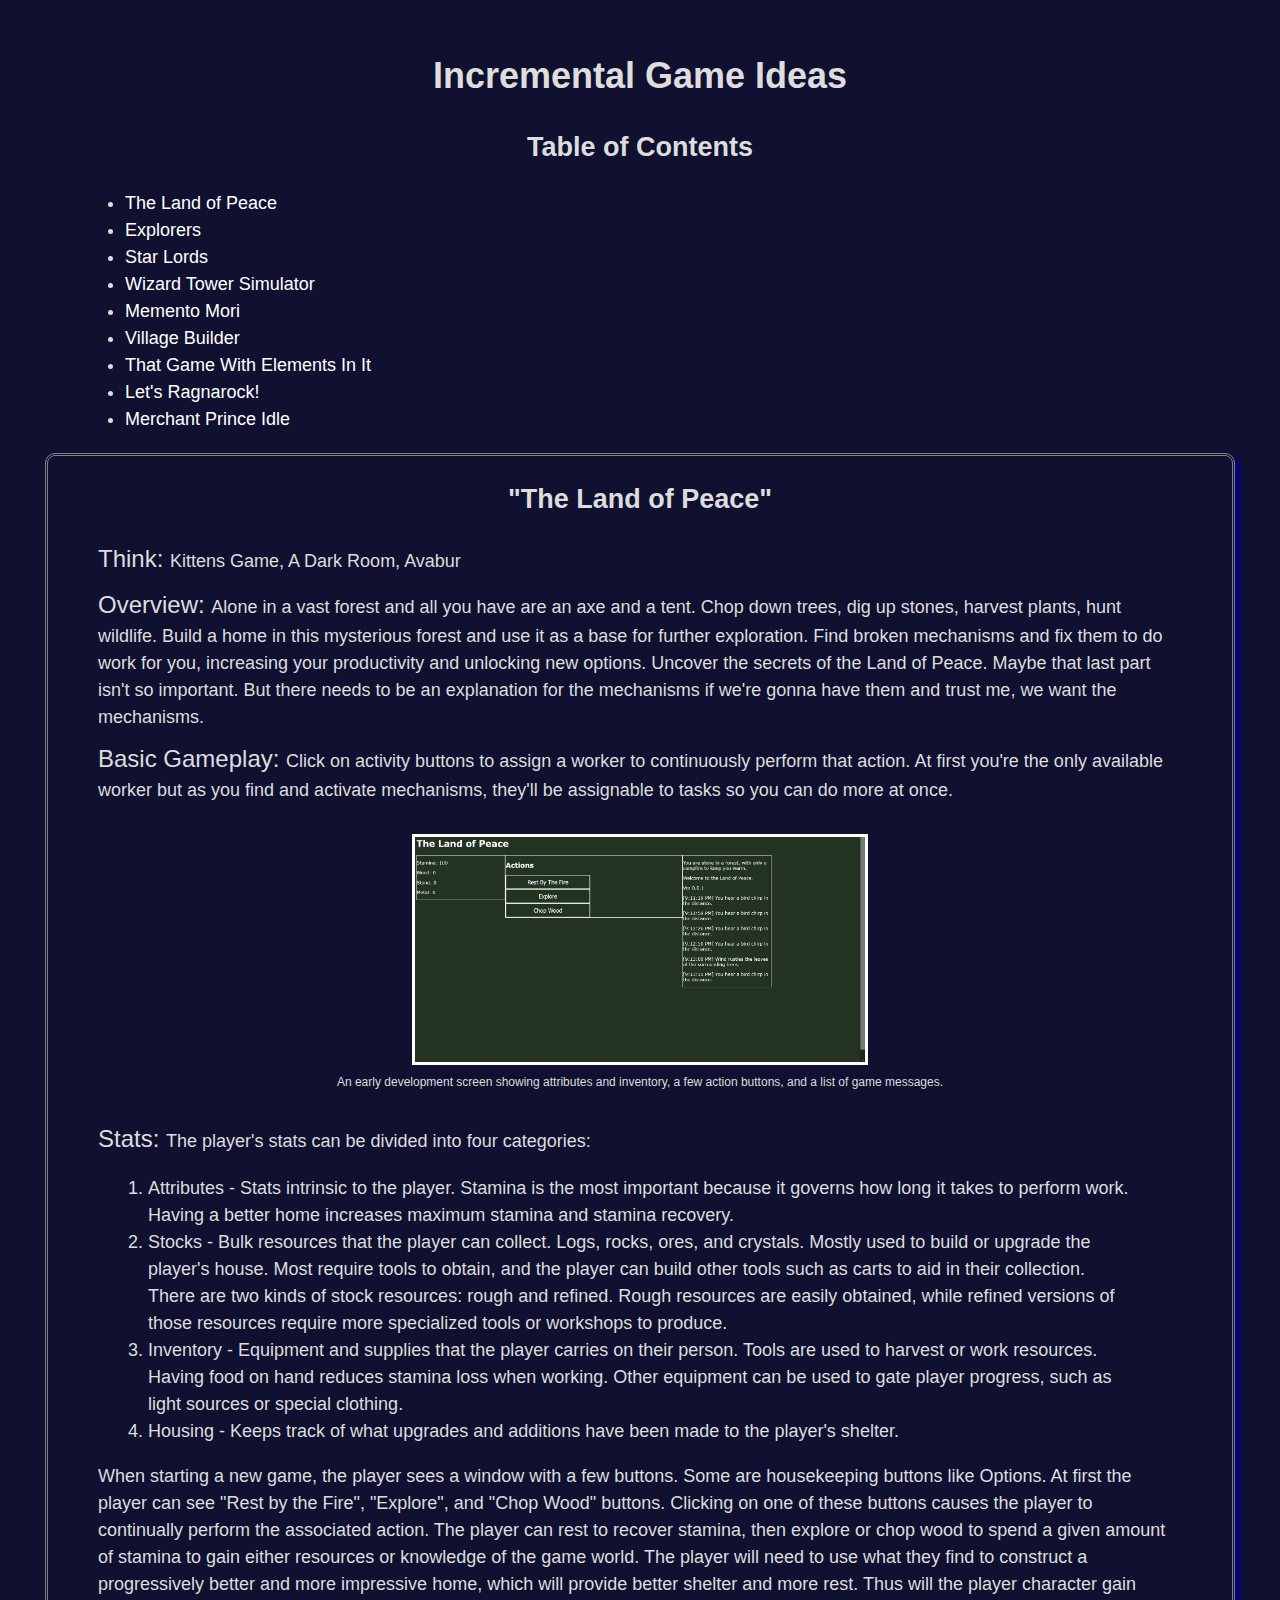
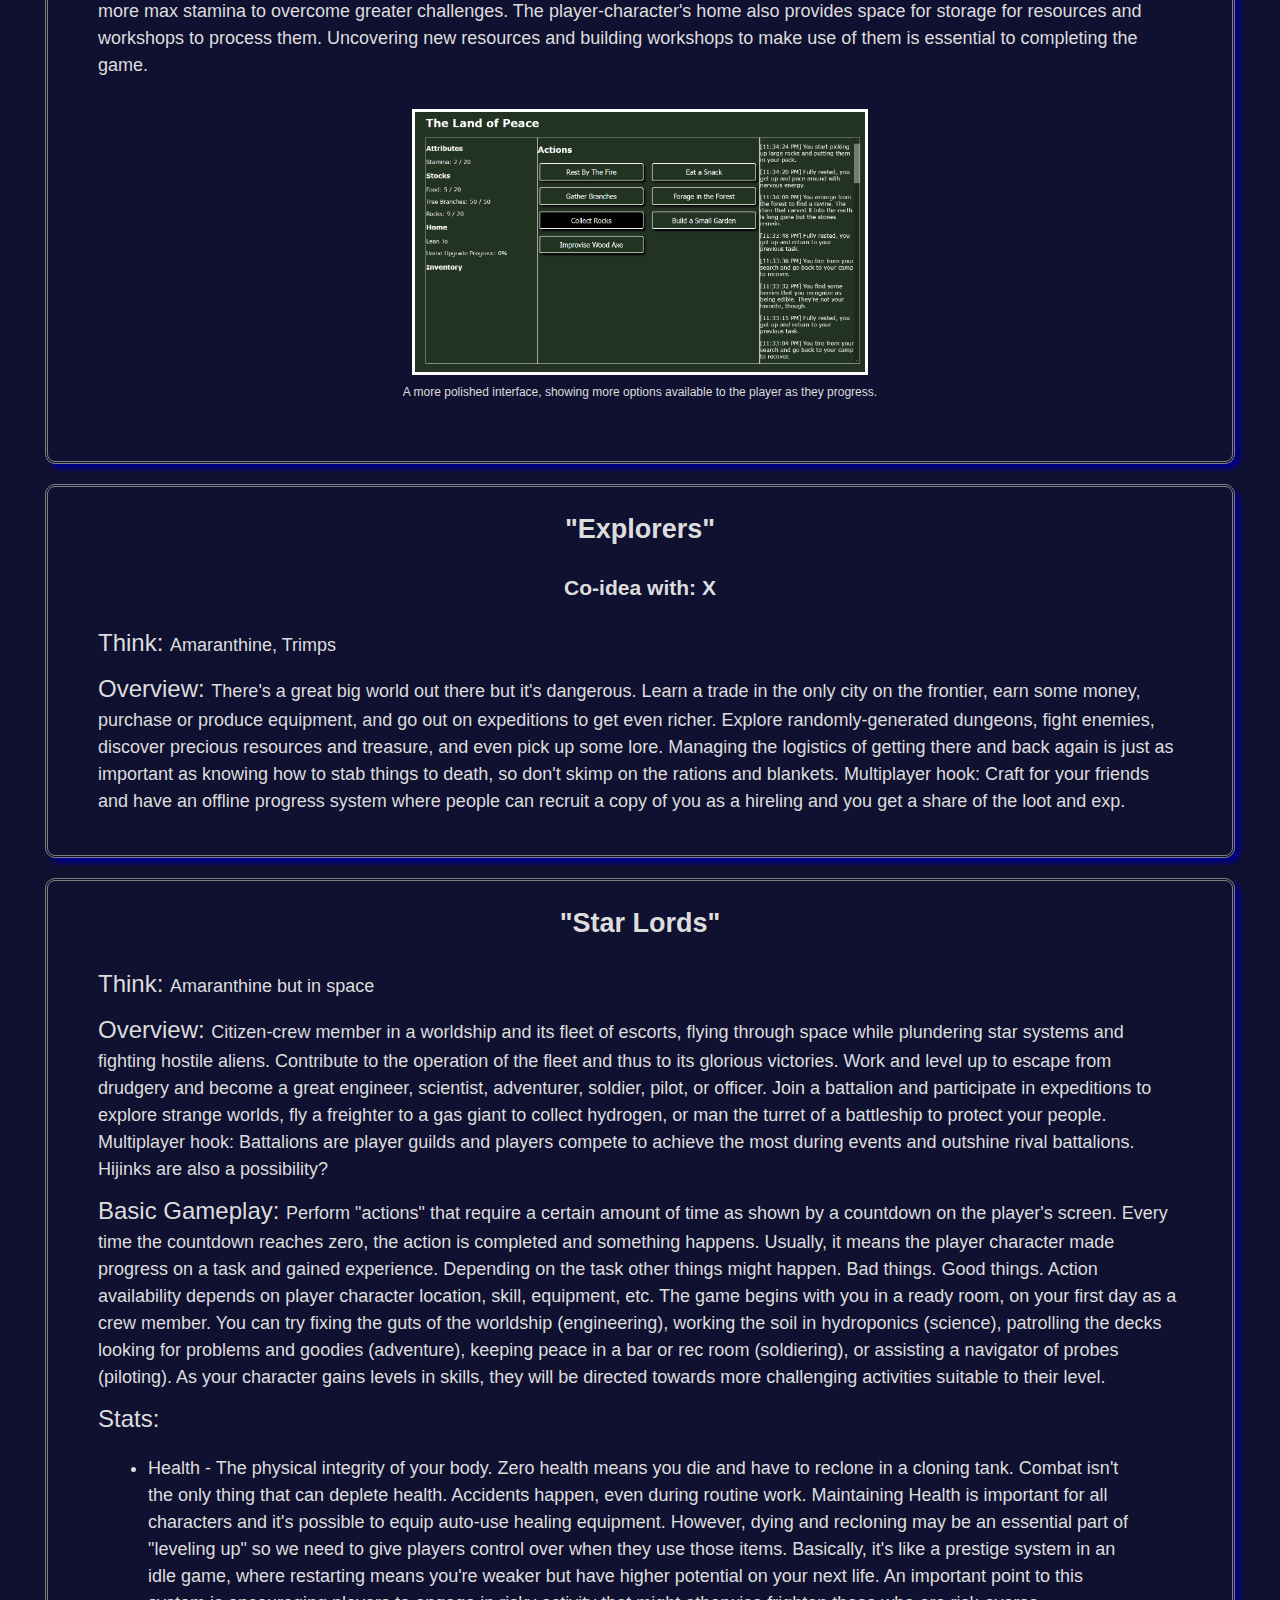
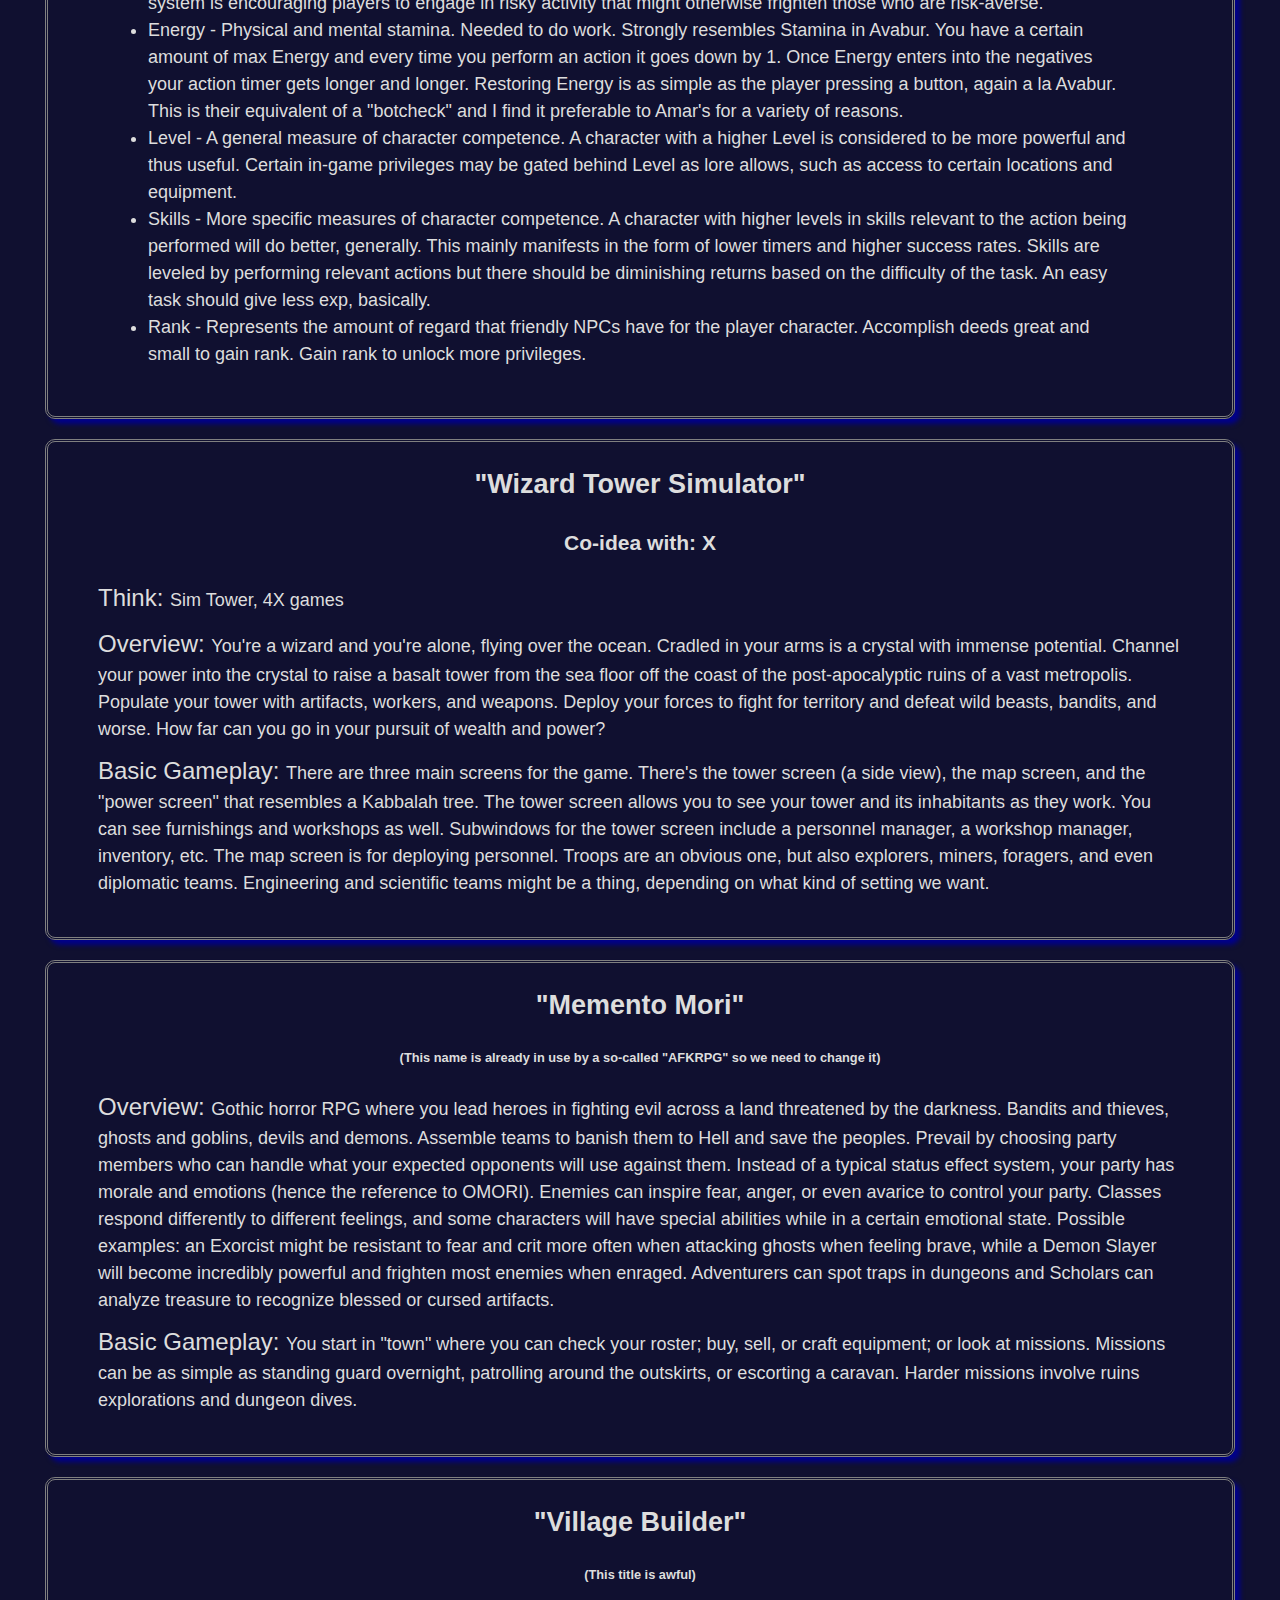
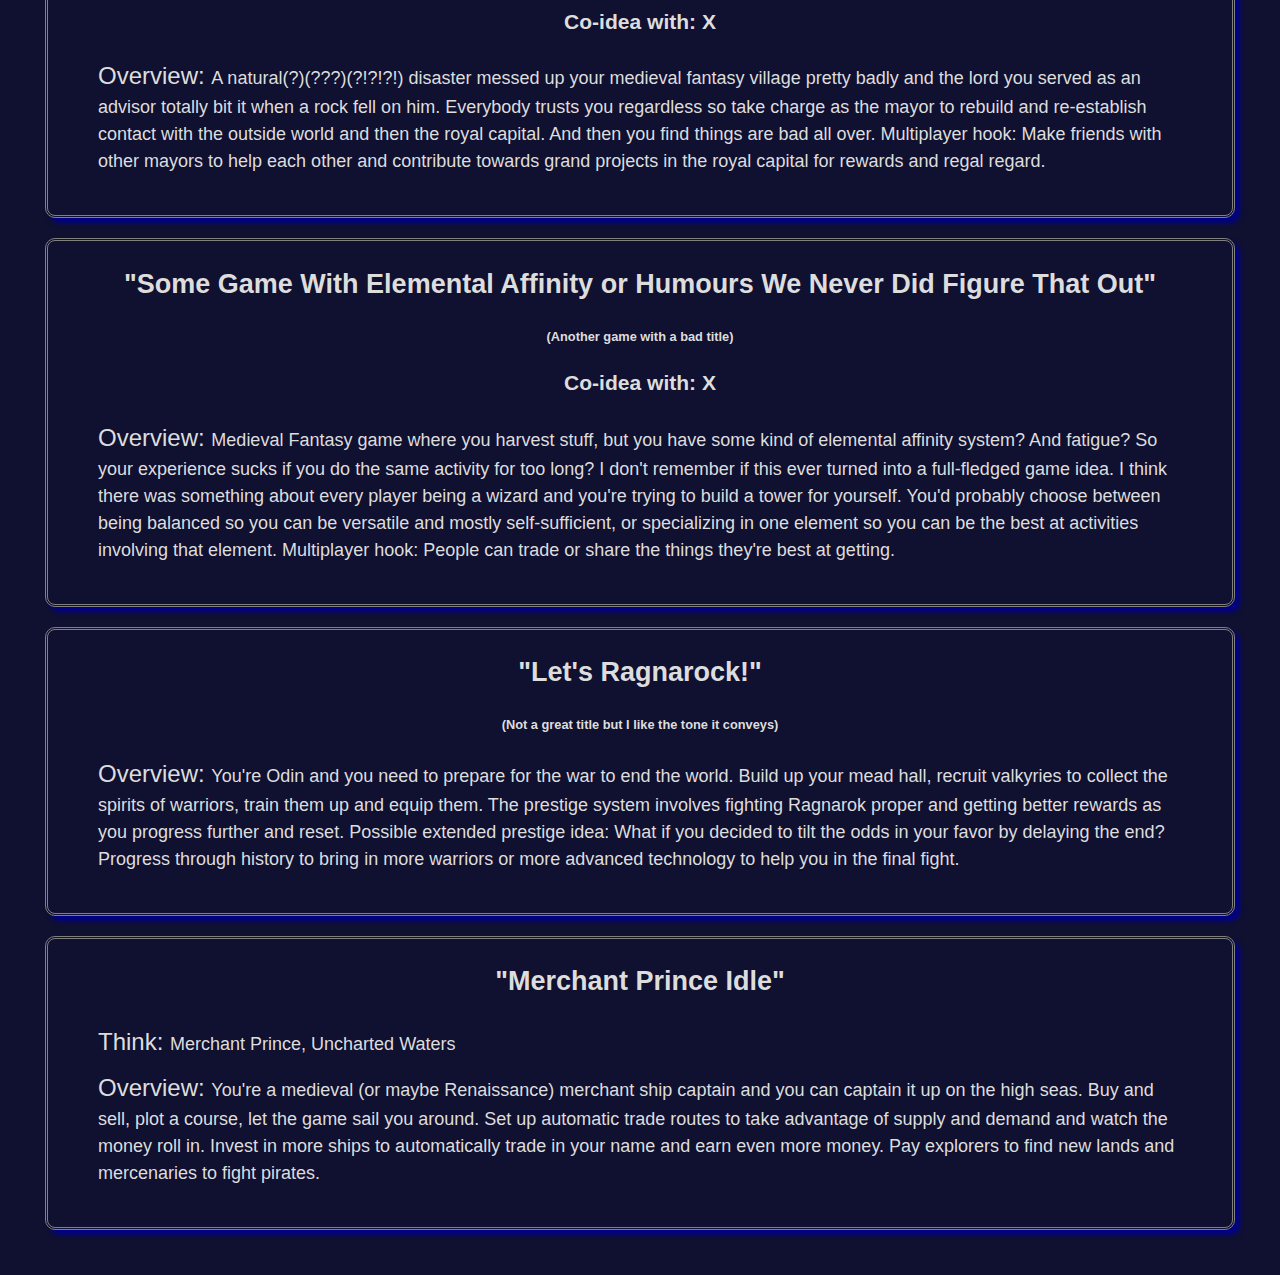
<file: index.html>
<!DOCTYPE html>
<html lang="en">
    <head>
        <meta charset="UTF-8" />
        <link rel="stylesheet" href="concepts.css" />
        <title>Incremental game ideas</title>
    </head>
    <body>
        <h1>Incremental Game Ideas</h1>
        <navbar id="nav-bar">
            <h2>Table of Contents</h2>
            <ul>
                <li><a href="#land-of-peace">The Land of Peace</a><!--<a href="./land-of-peace/index.html" target="_blank">(Try game here)</a>--></li>
                <li><a href="#explorers">Explorers</a></li>
                <li><a href="#star-lords">Star Lords</a></li>
                <li><a href="#wizard-tower-simulator">Wizard Tower Simulator</a></li>
                <li><a href="#memento-mori">Memento Mori</a></li>
                <li><a href="#village-builder">Village Builder</a></li>
                <li><a href="#elemental-wizards">That Game With Elements In It</a></li>
                <li><a href="#lets-ragnarock">Let's Ragnarock!</a></li>
                <li><a href="#merchant-prince-idle">Merchant Prince Idle</a></li>
            </ul>
        </navbar>
        <section class="game-idea" id="land-of-peace">
            <h2 class="game-title">The Land of Peace</h2>
            <p class="think">Kittens Game, A Dark Room, Avabur</p>
            <p class="overview">Alone in a vast forest and all you have are an axe and a tent. Chop down trees, dig up stones, harvest plants, hunt wildlife. Build a home in this mysterious forest and use it as a base for further exploration. Find broken mechanisms and fix them to do work for you, increasing your productivity and unlocking new options. Uncover the secrets of the Land of Peace. Maybe that last part isn't so important. But there needs to be an explanation for the mechanisms if we're gonna have them and trust me, we want the mechanisms.</p>
            <p class="basic-gameplay">Click on activity buttons to assign a worker to continuously perform that action. At first you're the only available worker but as you find and activate mechanisms, they'll be assignable to tasks so you can do more at once.</p>
            <figure class="img-span">
                <a href="./land-of-peace-first-attempt.png" target="_blank"><img src="./land-of-peace-first-attempt.png" alt="" /></a>
                <figcaption>An early development screen showing attributes and inventory, a few action buttons, and a list of game messages.</figcaption>
            </figure>
            <p class="stat-stuff">The player's stats can be divided into four categories:
                <ol>
                    <li>Attributes - Stats intrinsic to the player. Stamina is the most important because it governs how long it takes to perform work. Having a better home increases maximum stamina and stamina recovery.</li>
                    <li>Stocks - Bulk resources that the player can collect. Logs, rocks, ores, and crystals. Mostly used to build or upgrade the player's house. Most require tools to obtain, and the player can build other tools such as carts to aid in their collection. There are two kinds of stock resources: rough and refined. Rough resources are easily obtained, while refined versions of those resources require more specialized tools or workshops to produce.</li>
                    <li>Inventory - Equipment and supplies that the player carries on their person. Tools are used to harvest or work resources. Having food on hand reduces stamina loss when working. Other equipment can be used to gate player progress, such as light sources or special clothing.</li>
                    <li>Housing - Keeps track of what upgrades and additions have been made to the player's shelter.</li>
                </ol>
            </p>
            <p class="gameplay-progression">When starting a new game, the player sees a window with a few buttons. Some are housekeeping buttons like Options. At first the player can see "Rest by the Fire", "Explore", and "Chop Wood" buttons. Clicking on one of these buttons causes the player to continually perform the associated action. The player can rest to recover stamina, then explore or chop wood to spend a given amount of stamina to gain either resources or knowledge of the game world. The player will need to use what they find to construct a progressively better and more impressive home, which will provide better shelter and more rest. Thus will the player character gain more max stamina to overcome greater challenges. The player-character's home also provides space for storage for resources and workshops to process them. Uncovering new resources and building workshops to make use of them is essential to completing the game.</p>
            <figure class="img-span">
                <a href="./land-of-peace-second.png" target="_blank"><img src="./land-of-peace-second.png" alt="" /></a>
                <figcaption>A more polished interface, showing more options available to the player as they progress.</figcaption>
            </figure>
        </section>
        <section class="game-idea" id="explorers">
            <h2 class="game-title">Explorers</h2>
            <h3 class="co-idea">X</h3>
            <p class="think">Amaranthine, Trimps</p>
            <p class="overview">There's a great big world out there but it's dangerous. Learn a trade in the only city on the frontier, earn some money, purchase or produce equipment, and go out on expeditions to get even richer. Explore randomly-generated dungeons, fight enemies, discover precious resources and treasure, and even pick up some lore. Managing the logistics of getting there and back again is just as important as knowing how to stab things to death, so don't skimp on the rations and blankets. Multiplayer hook: Craft for your friends and have an offline progress system where people can recruit a copy of you as a hireling and you get a share of the loot and exp.</p>
        </section>
        <section class="game-idea" id="star-lords">
            <h2 class="game-title">Star Lords</h2>
            <p class="think">Amaranthine but in space</p>
            <p class="overview">Citizen-crew member in a worldship and its fleet of escorts, flying through space while plundering star systems and fighting hostile aliens. Contribute to the operation of the fleet and thus to its glorious victories. Work and level up to escape from drudgery and become a great engineer, scientist, adventurer, soldier, pilot, or officer. Join a battalion and participate in expeditions to explore strange worlds, fly a freighter to a gas giant to collect hydrogen, or man the turret of a battleship to protect your people. Multiplayer hook: Battalions are player guilds and players compete to achieve the most during events and outshine rival battalions. Hijinks are also a possibility?</p>
            <p class="basic-gameplay">Perform "actions" that require a certain amount of time as shown by a countdown on the player's screen. Every time the countdown reaches zero, the action is completed and something happens. Usually, it means the player character made progress on a task and gained experience. Depending on the task other things might happen. Bad things. Good things. Action availability depends on player character location, skill, equipment, etc. The game begins with you in a ready room, on your first day as a crew member. You can try fixing the guts of the worldship (engineering), working the soil in hydroponics (science), patrolling the decks looking for problems and goodies (adventure), keeping peace in a bar or rec room (soldiering), or assisting a navigator of probes (piloting). As your character gains levels in skills, they will be directed towards more challenging activities suitable to their level.</p>
            <p class="stat-stuff">
                <ul>
                    <li>Health - The physical integrity of your body. Zero health means you die and have to reclone in a cloning tank. Combat isn't the only thing that can deplete health. Accidents happen, even during routine work. Maintaining Health is important for all characters and it's possible to equip auto-use healing equipment. However, dying and recloning may be an essential part of "leveling up" so we need to give players control over when they use those items. Basically, it's like a prestige system in an idle game, where restarting means you're weaker but have higher potential on your next life. An important point to this system is encouraging players to engage in risky activity that might otherwise frighten those who are risk-averse.</li>
                    <li>Energy - Physical and mental stamina. Needed to do work. Strongly resembles Stamina in Avabur. You have a certain amount of max Energy and every time you perform an action it goes down by 1. Once Energy enters into the negatives your action timer gets longer and longer. Restoring Energy is as simple as the player pressing a button, again a la Avabur. This is their equivalent of a "botcheck" and I find it preferable to Amar's for a variety of reasons.</li>
                    <li>Level - A general measure of character competence. A character with a higher Level is considered to be more powerful and thus useful. Certain in-game privileges may be gated behind Level as lore allows, such as access to certain locations and equipment.</li>
                    <li>Skills - More specific measures of character competence. A character with higher levels in skills relevant to the action being performed will do better, generally. This mainly manifests in the form of lower timers and higher success rates. Skills are leveled by performing relevant actions but there should be diminishing returns based on the difficulty of the task. An easy task should give less exp, basically.</li>
                    <li>Rank - Represents the amount of regard that friendly NPCs have for the player character. Accomplish deeds great and small to gain rank. Gain rank to unlock more privileges.</li>
                </ul>
            </p>
        </section>
        <section class="game-idea" id="wizard-tower-simulator">
            <h2 class="game-title">Wizard Tower Simulator</h2>
            <h3 class="co-idea">X</h3>
            <p class="think">Sim Tower, 4X games</p>
            <p class="overview">You're a wizard and you're alone, flying over the ocean. Cradled in your arms is a crystal with immense potential. Channel your power into the crystal to raise a basalt tower from the sea floor off the coast of the post-apocalyptic ruins of a vast metropolis. Populate your tower with artifacts, workers, and weapons. Deploy your forces to fight for territory and defeat wild beasts, bandits, and worse. How far can you go in your pursuit of wealth and power?</p>
            <p class="basic-gameplay">There are three main screens for the game. There's the tower screen (a side view), the map screen, and the "power screen" that resembles a Kabbalah tree. The tower screen allows you to see your tower and its inhabitants as they work. You can see furnishings and workshops as well. Subwindows for the tower screen include a personnel manager, a workshop manager, inventory, etc. The map screen is for deploying personnel. Troops are an obvious one, but also explorers, miners, foragers, and even diplomatic teams. Engineering and scientific teams might be a thing, depending on what kind of setting we want.</p>
        </section>
        <section class="game-idea" id="memento-mori">
            <h2 class="game-title">Memento Mori</h2>
            <h5 class="title-aside">This name is already in use by a so-called "AFKRPG" so we need to change it</h5>
            <p class="overview">Gothic horror RPG where you lead heroes in fighting evil across a land threatened by the darkness. Bandits and thieves, ghosts and goblins, devils and demons. Assemble teams to banish them to Hell and save the peoples. Prevail by choosing party members who can handle what your expected opponents will use against them. Instead of a typical status effect system, your party has morale and emotions (hence the reference to OMORI). Enemies can inspire fear, anger, or even avarice to control your party. Classes respond differently to different feelings, and some characters will have special abilities while in a certain emotional state. Possible examples: an Exorcist might be resistant to fear and crit more often when attacking ghosts when feeling brave, while a Demon Slayer will become incredibly powerful and frighten most enemies when enraged. Adventurers can spot traps in dungeons and Scholars can analyze treasure to recognize blessed or cursed artifacts.</p>
            <p class="basic-gameplay">You start in "town" where you can check your roster; buy, sell, or craft equipment; or look at missions. Missions can be as simple as standing guard overnight, patrolling around the outskirts, or escorting a caravan. Harder missions involve ruins explorations and dungeon dives.</p>
        </section>
        <section class="game-idea" id="village-builder">
            <h2 class="game-title">Village Builder</h2>
            <h5 class="title-aside">This title is awful</h5>
            <h3 class="co-idea">X</h3>
            <p class="overview">A natural(?)(???)(?!?!?!) disaster messed up your medieval fantasy village pretty badly and the lord you served as an advisor totally bit it when a rock fell on him. Everybody trusts you regardless so take charge as the mayor to rebuild and re-establish contact with the outside world and then the royal capital. And then you find things are bad all over. Multiplayer hook: Make friends with other mayors to help each other and contribute towards grand projects in the royal capital for rewards and regal regard.</p>
        </section>
        <section class="game-idea" id="elemental-wizards">
            <h2 class="game-title">Some Game With Elemental Affinity or Humours We Never Did Figure That Out</h2>
            <h5 class="title-aside">Another game with a bad title</h5>
            <h3 class="co-idea">X</h3>
            <p class="overview">Medieval Fantasy game where you harvest stuff, but you have some kind of elemental affinity system? And fatigue? So your experience sucks if you do the same activity for too long? I don't remember if this ever turned into a full-fledged game idea. I think there was something about every player being a wizard and you're trying to build a tower for yourself. You'd probably choose between being balanced so you can be versatile and mostly self-sufficient, or specializing in one element so you can be the best at activities involving that element. Multiplayer hook: People can trade or share the things they're best at getting.</p>
        </section>
        <section class="game-idea" id="lets-ragnarock">
            <h2 class="game-title">Let's Ragnarock!</h2>
            <h5 class="title-aside">Not a great title but I like the tone it conveys</h5>
            <p class="overview">You're Odin and you need to prepare for the war to end the world. Build up your mead hall, recruit valkyries to collect the spirits of warriors, train them up and equip them. The prestige system involves fighting Ragnarok proper and getting better rewards as you progress further and reset. Possible extended prestige idea: What if you decided to tilt the odds in your favor by delaying the end? Progress through history to bring in more warriors or more advanced technology to help you in the final fight.</p>
        </section>
        <section class="game-idea" id="merchant-prince-idle">
            <h2 class="game-title">Merchant Prince Idle</h2>
            <p class="think">Merchant Prince, Uncharted Waters</p>
            <p class="overview">You're a medieval (or maybe Renaissance) merchant ship captain and you can captain it up on the high seas. Buy and sell, plot a course, let the game sail you around. Set up automatic trade routes to take advantage of supply and demand and watch the money roll in. Invest in more ships to automatically trade in your name and earn even more money. Pay explorers to find new lands and mercenaries to fight pirates.</p>
        </section>

        <!--  TEMPLATE FOR NEW ENTRIES
        <section class="game-idea" id="FILL IN">
            <h2 class="game-title">TITLE</h2>
            <h5 class="title-aside">USE THIS SPACE TO NOTE IF A TITLE IS A WORK IN PROGRESS</h5>
            <h3 class="co-idea">REMOVE THIS IF IT'S ALL MY IDEA</h3>
            <p class="think">COMPARISONS TO OTHER GAMES GO HERE</p>
            <p class="overview">OVERVIEW</p>
            <p class="basic-gameplay">BASIC GAMEPLAY POINTS</p>
            <p class="stat-stuff">STUFF ABOUT NUMBERS FOR THE PLAYER TO ENJOY</p>
            <p class="gameplay-progression">AN EXAMPLE OF A BLOW-BY-BLOW ACCOUNT OF HOW YOU WOULD PLAY THE GAME</p>
        </section>
        -->
    </body>
</html>
</file>
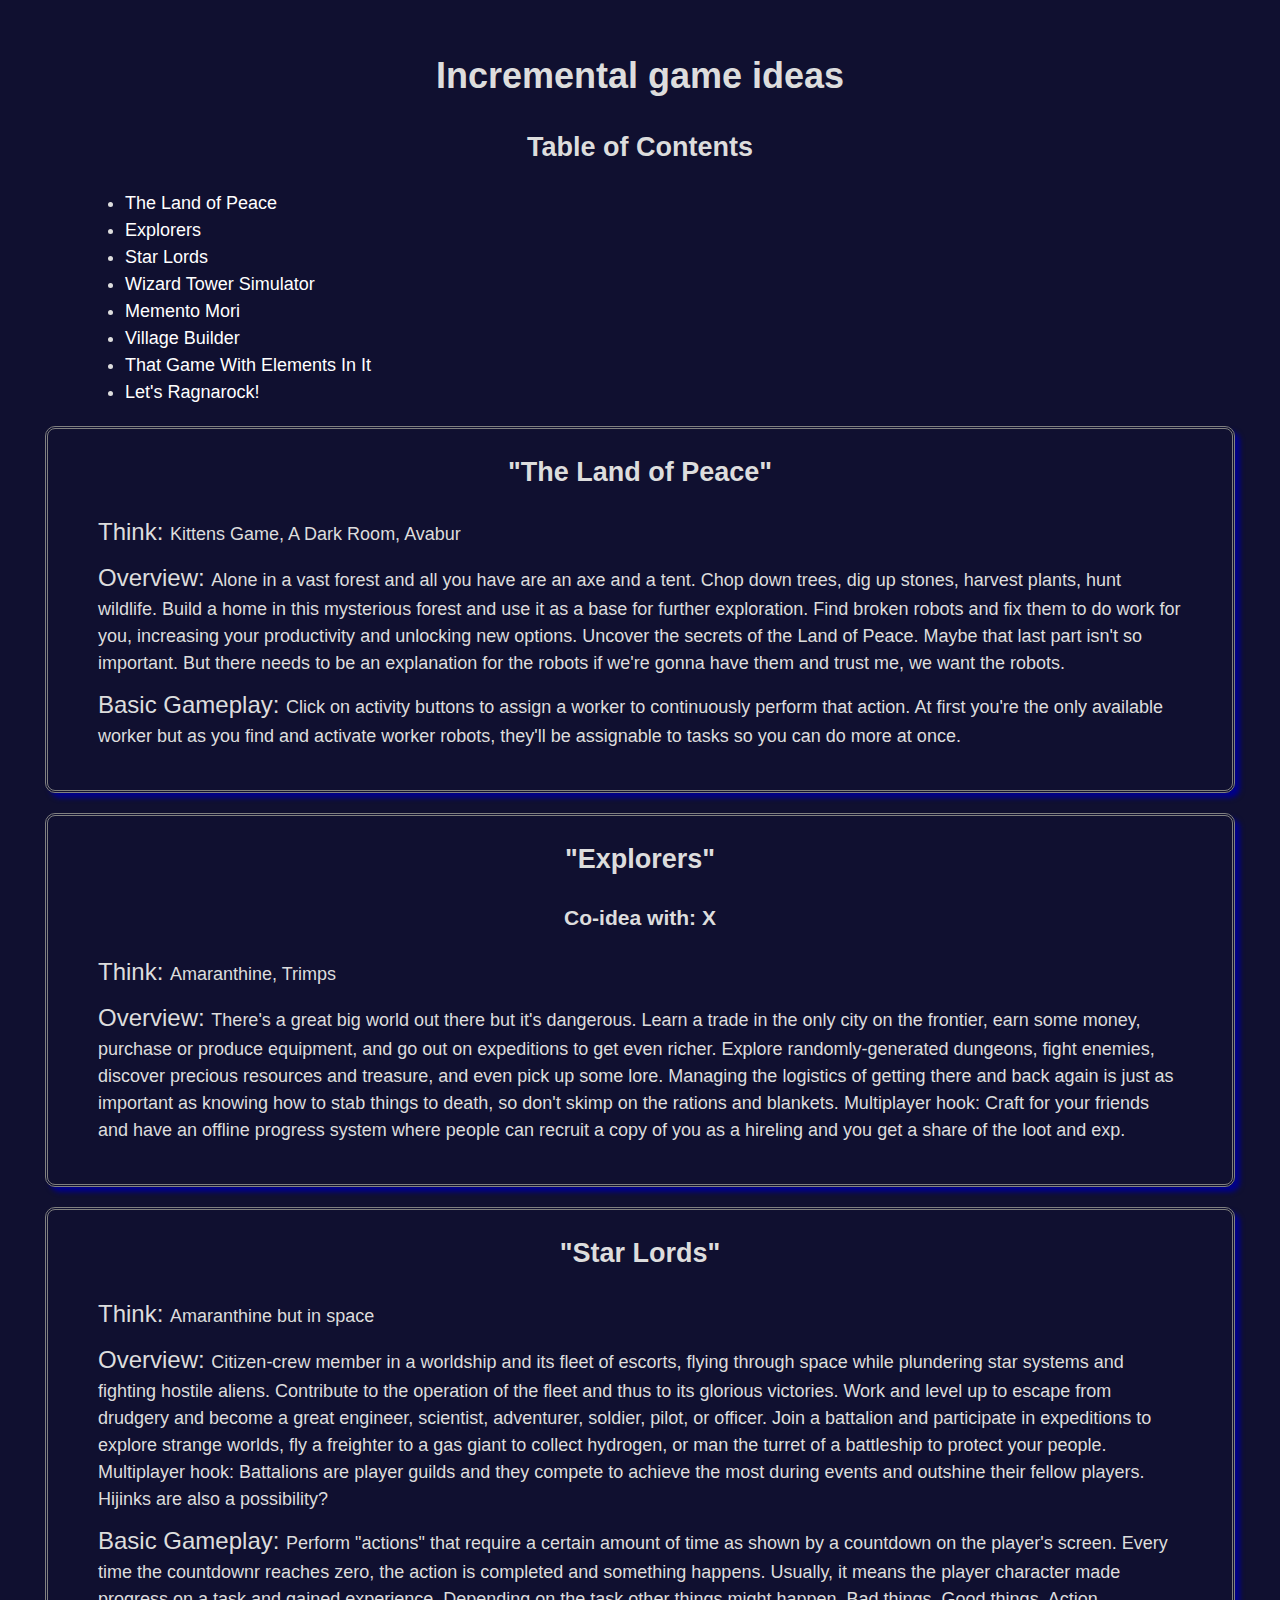
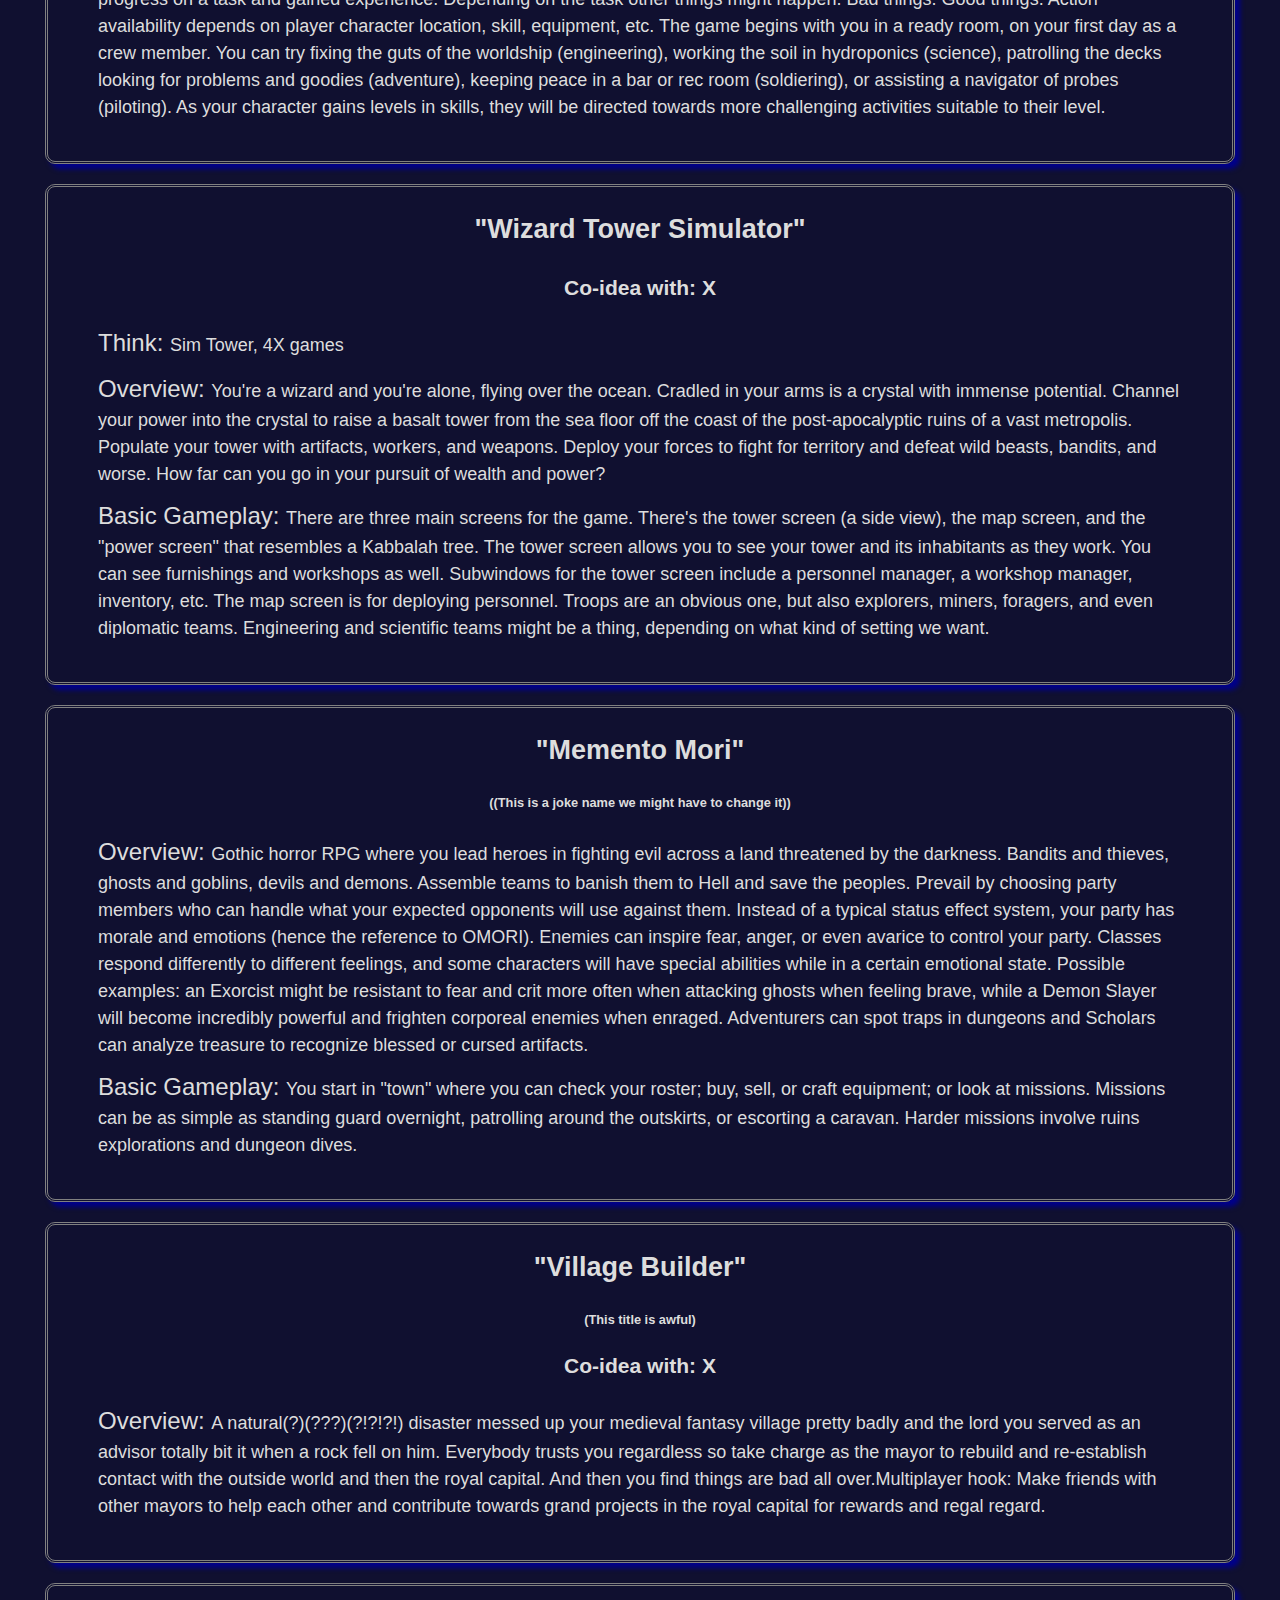
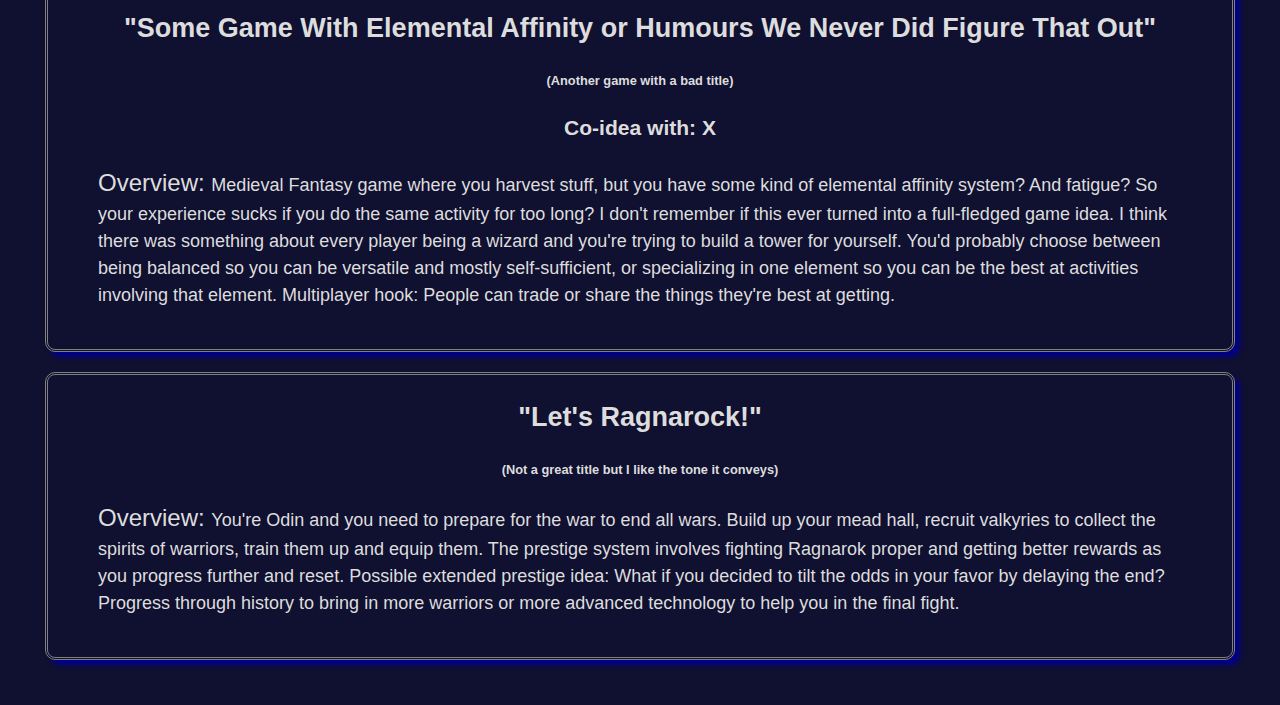
<file: concepts.html>
<!DOCTYPE html>
<html lang="en">
    <head>
        <meta charset="UTF-8" />
        <link rel="stylesheet" href="concepts.css" />
        <title>Incremental game ideas</title>
    </head>
    <body>
        <h1>Incremental game ideas</h1>
        <navbar id="nav-bar">
            <h2>Table of Contents</h2>
            <ul>
                <li><a href="#land-of-peace">The Land of Peace</a></li>
                <li><a href="#explorers">Explorers</a></li>
                <li><a href="#star-lords">Star Lords</a></li>
                <li><a href="#wizard-tower-simulator">Wizard Tower Simulator</a></li>
                <li><a href="#memento-mori">Memento Mori</a></li>
                <li><a href="#village-builder">Village Builder</a></li>
                <li><a href="#elemental-wizards">That Game With Elements In It</a></li>
                <li><a href="#lets-ragnarock">Let's Ragnarock!</a></li>
            </ul>
        </navbar>
        <section class="game-idea" id="land-of-peace">
            <h2 class="game-title">The Land of Peace</h2>
            <p class="think">Kittens Game, A Dark Room, Avabur</p>
            <p class="overview">Alone in a vast forest and all you have are an axe and a tent. Chop down trees, dig up stones, harvest plants, hunt wildlife. Build a home in this mysterious forest and use it as a base for further exploration. Find broken robots and fix them to do work for you, increasing your productivity and unlocking new options. Uncover the secrets of the Land of Peace. Maybe that last part isn't so important. But there needs to be an explanation for the robots if we're gonna have them and trust me, we want the robots.</p>
            <p class="basic-gameplay">Click on activity buttons to assign a worker to continuously perform that action. At first you're the only available worker but as you find and activate worker robots, they'll be assignable to tasks so you can do more at once.</p>
        </section>
        <section class="game-idea" id="explorers">
            <h2 class="game-title">Explorers</h2>
            <h3 class="co-idea">X</h3>
            <p class="think">Amaranthine, Trimps</p>
            <p class="overview">There's a great big world out there but it's dangerous. Learn a trade in the only city on the frontier, earn some money, purchase or produce equipment, and go out on expeditions to get even richer. Explore randomly-generated dungeons, fight enemies, discover precious resources and treasure, and even pick up some lore. Managing the logistics of getting there and back again is just as important as knowing how to stab things to death, so don't skimp on the rations and blankets. Multiplayer hook: Craft for your friends and have an offline progress system where people can recruit a copy of you as a hireling and you get a share of the loot and exp.</p>
        </section>
        <section class="game-idea" id="star-lords">
            <h2 class="game-title">Star Lords</h2>
            <p class="think">Amaranthine but in space</p>
            <p class="overview">Citizen-crew member in a worldship and its fleet of escorts, flying through space while plundering star systems and fighting hostile aliens. Contribute to the operation of the fleet and thus to its glorious victories. Work and level up to escape from drudgery and become a great engineer, scientist, adventurer, soldier, pilot, or officer. Join a battalion and participate in expeditions to explore strange worlds, fly a freighter to a gas giant to collect hydrogen, or man the turret of a battleship to protect your people. Multiplayer hook: Battalions are player guilds and they compete to achieve the most during events and outshine their fellow players. Hijinks are also a possibility?</p>
            <p class="basic-gameplay">Perform "actions" that require a certain amount of time as shown by a countdown on the player's screen. Every time the countdownr reaches zero, the action is completed and something happens. Usually, it means the player character made progress on a task and gained experience. Depending on the task other things might happen. Bad things. Good things. Action availability depends on player character location, skill, equipment, etc. The game begins with you in a ready room, on your first day as a crew member. You can try fixing the guts of the worldship (engineering), working the soil in hydroponics (science), patrolling the decks looking for problems and goodies (adventure), keeping peace in a bar or rec room (soldiering), or assisting a navigator of probes (piloting). As your character gains levels in skills, they will be directed towards more challenging activities suitable to their level.</p>
        </section>
        <section class="game-idea" id="wizard-tower-simulator">
            <h2 class="game-title">Wizard Tower Simulator</h2>
            <h3 class="co-idea">X</h3>
            <p class="think">Sim Tower, 4X games</p>
            <p class="overview">You're a wizard and you're alone, flying over the ocean. Cradled in your arms is a crystal with immense potential. Channel your power into the crystal to raise a basalt tower from the sea floor off the coast of the post-apocalyptic ruins of a vast metropolis. Populate your tower with artifacts, workers, and weapons. Deploy your forces to fight for territory and defeat wild beasts, bandits, and worse. How far can you go in your pursuit of wealth and power?</p>
            <p class="basic-gameplay">There are three main screens for the game. There's the tower screen (a side view), the map screen, and the "power screen" that resembles a Kabbalah tree. The tower screen allows you to see your tower and its inhabitants as they work. You can see furnishings and workshops as well. Subwindows for the tower screen include a personnel manager, a workshop manager, inventory, etc. The map screen is for deploying personnel. Troops are an obvious one, but also explorers, miners, foragers, and even diplomatic teams. Engineering and scientific teams might be a thing, depending on what kind of setting we want.</p>
        </section>
        <section class="game-idea" id="memento-mori">
            <h2 class="game-title">Memento Mori</h2>
            <h5 class="title-aside">(This is a joke name we might have to change it)</h5>
            <p class="overview">Gothic horror RPG where you lead heroes in fighting evil across a land threatened by the darkness. Bandits and thieves, ghosts and goblins, devils and demons. Assemble teams to banish them to Hell and save the peoples. Prevail by choosing party members who can handle what your expected opponents will use against them. Instead of a typical status effect system, your party has morale and emotions (hence the reference to OMORI). Enemies can inspire fear, anger, or even avarice to control your party. Classes respond differently to different feelings, and some characters will have special abilities while in a certain emotional state. Possible examples: an Exorcist might be resistant to fear and crit more often when attacking ghosts when feeling brave, while a Demon Slayer will become incredibly powerful and frighten corporeal enemies when enraged. Adventurers can spot traps in dungeons and Scholars can analyze treasure to recognize blessed or cursed artifacts.</p>
            <p class="basic-gameplay">You start in "town" where you can check your roster; buy, sell, or craft equipment; or look at missions. Missions can be as simple as standing guard overnight, patrolling around the outskirts, or escorting a caravan. Harder missions involve ruins explorations and dungeon dives.</p>
        </section>
        <section class="game-idea" id="village-builder">
            <h2 class="game-title">Village Builder</h2>
            <h5 class="title-aside">This title is awful</h5>
            <h3 class="co-idea">X</h3>
            <p class="overview">A natural(?)(???)(?!?!?!) disaster messed up your medieval fantasy village pretty badly and the lord you served as an advisor totally bit it when a rock fell on him. Everybody trusts you regardless so take charge as the mayor to rebuild and re-establish contact with the outside world and then the royal capital. And then you find things are bad all over.Multiplayer hook: Make friends with other mayors to help each other and contribute towards grand projects in the royal capital for rewards and regal regard.</p>
        </section>
        <section class="game-idea" id="elemental-wizards">
            <h2 class="game-title">Some Game With Elemental Affinity or Humours We Never Did Figure That Out</h2>
            <h5 class="title-aside">Another game with a bad title</h5>
            <h3 class="co-idea">X</h3>
            <p class="overview">Medieval Fantasy game where you harvest stuff, but you have some kind of elemental affinity system? And fatigue? So your experience sucks if you do the same activity for too long? I don't remember if this ever turned into a full-fledged game idea. I think there was something about every player being a wizard and you're trying to build a tower for yourself. You'd probably choose between being balanced so you can be versatile and mostly self-sufficient, or specializing in one element so you can be the best at activities involving that element. Multiplayer hook: People can trade or share the things they're best at getting.</p>
        </section>
        <section class="game-idea" id="lets-ragnarock">
            <h2 class="game-title">Let's Ragnarock!</h2>
            <h5 class="title-aside">Not a great title but I like the tone it conveys</h5>
            <p class="overview">You're Odin and you need to prepare for the war to end all wars. Build up your mead hall, recruit valkyries to collect the spirits of warriors, train them up and equip them. The prestige system involves fighting Ragnarok proper and getting better rewards as you progress further and reset. Possible extended prestige idea: What if you decided to tilt the odds in your favor by delaying the end? Progress through history to bring in more warriors or more advanced technology to help you in the final fight.</p>
        </section>

        <!--  TEMPLATE FOR NEW ENTRIES
        <section class="game-idea" id="FILL IN">
            <h2 class="game-title">TITLE</h2>
            <h5 class="title-aside">USE THIS SPACE TO NOTE IF A TITLE IS A WORK IN PROGRESS</h5>
            <h3 class="co-idea">REMOVE THIS IF IT'S ALL MY IDEA</h3>
            <p class="overview">OVERVIEW</p>
            <p class="basic-gameplay">BASIC GAMEPLAY POINTS</p>
        </section>
        -->
    </body>
</html>
</file>
<file: concepts.css>
/* Basic stuff */
:root {
    --background-color: #101030;
    --text-color: #dddddd;
    --text-link-color: #ffffff;
    --text-highlight-color: #dddddd;
}
body {
    background: var(--background-color);
    color: var(--text-color);
    font-family: Tahoma, sans-serif;
    font-size: 18px;
    padding: 5px;
    margin: 20px;
    line-height: 1.5;
}

/* Navbar stuff */
#nav-bar > ul > li > a {
    color: var(--text-link-color);
    text-decoration: none;
}

/* Content stuff */
.game-idea {
    border: 3px double gray;
    border-radius: 10px;
    margin: 20px;
    padding-bottom: 30px;
    box-shadow: 5px 5px 5px darkblue;
}
/* Image stuff */
.img-span {
    display: block;
    margin: 30px auto;
    text-align: center; /* This is default and can be overridden */
}
img {
    border: 3px solid white;
    max-width: 450px;
}
figcaption {
    font-size: 12px;
}

/* Headers */
h1, h2, h3, h5 {
    text-align: center;
}
h1, h2, h3 {
    color: var(--text-highlight-color);
}
h2.game-title::before, h2.game-title::after {
    content: "\"";
}
h3.co-idea::before {
    content: "Co-idea with: ";
}
h5.title-aside {
    font-size: 0.8rem;
}
h5.title-aside::before {
    content: "(";
}
h5.title-aside::after {
    content: ")";
}
section > p::before {
    color: var(--text-highlight-color);
    font-size: 1.5rem;
}
p {
    margin: 10px 50px;
}
p.think::before {
    content: "Think: ";
}
p.overview::before {
    content: "Overview: ";
}
p.basic-gameplay::before {
    content: "Basic Gameplay: ";
}
p.stat-stuff::before {
    content: "Stats: ";
}
ul, ol {
    position: relative;
    padding: 0 100px;
}
p.gameplay-progression {
    content: "Expected Gameplay Progression: ";
}
</file>
